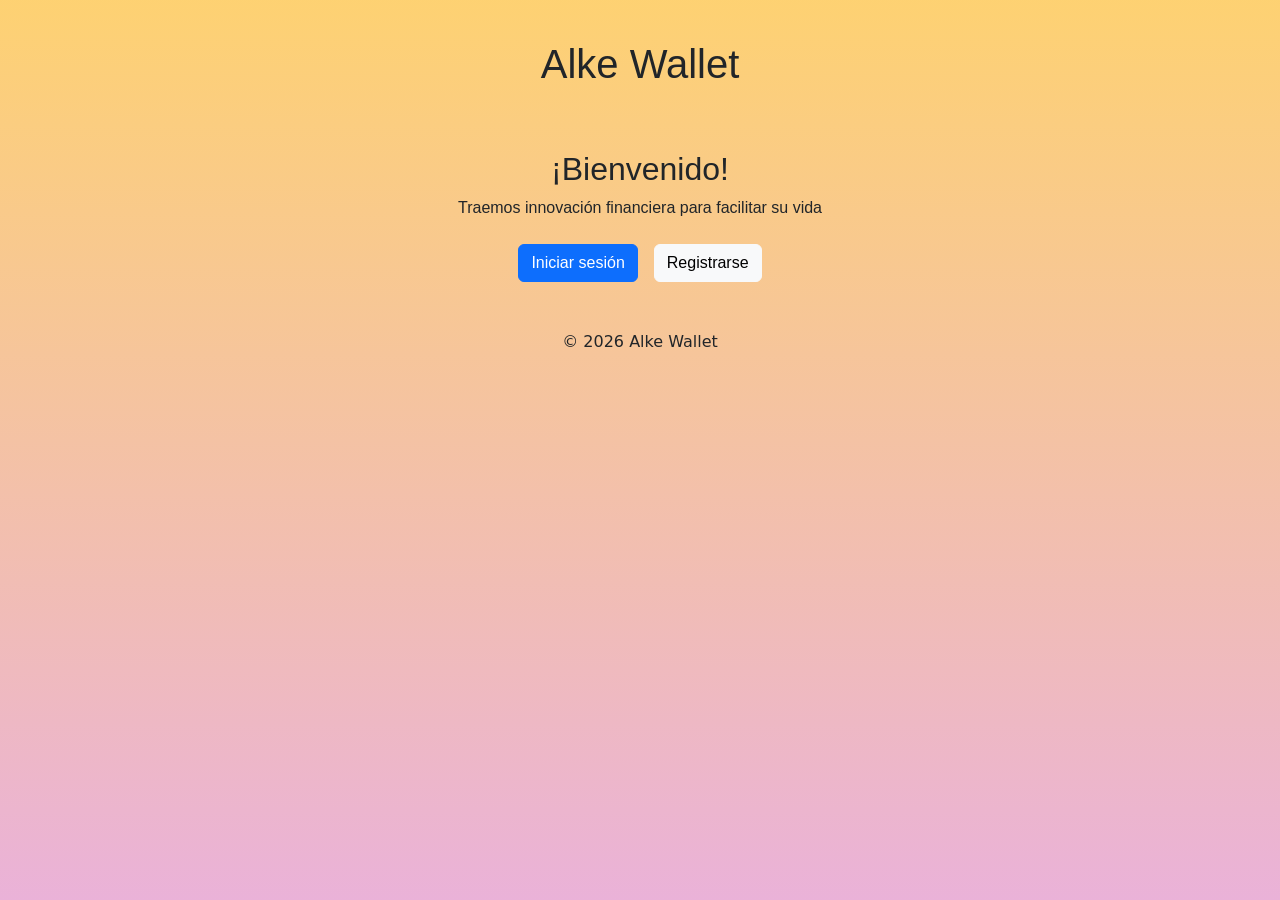
<file: index.html>
<!DOCTYPE html>
<html lang="es">

<head>
    <meta charset="UTF-8">
    <meta name="viewport" content="width=device-width, initial-scale=1.0">
    <title>Inicio Alke Wallet</title>
    <!--bootstrap-->
    <link href="https://cdn.jsdelivr.net/npm/bootstrap@5.3.8/dist/css/bootstrap.min.css" rel="stylesheet"
        integrity="sha384-sRIl4kxILFvY47J16cr9ZwB07vP4J8+LH7qKQnuqkuIAvNWLzeN8tE5YBujZqJLB" crossorigin="anonymous">
    <!--CSS-->
    <link rel="stylesheet" href="assets/css/style.css">
</head>

<body>

    <!--header-->

    <header class="text-center">
        <h1>Alke Wallet</h1>
    </header>

    <!--opciones de inicio-->

    <main class="container py-5" id="index">
        <div class="text-center">
            <h2>¡Bienvenido!</h2>
            <p>Traemos innovación financiera para facilitar su vida</p>

            <div class="d-flex flex-column flex-md-row justify-content-center gap-3 mt-4">
                <a href="login.html" class="btn btn-primary">
                    Iniciar sesión
                </a>

                <a href="register.html" class="btn btn-light">
                    Registrarse
                </a>
            </div>
        </div>
    </main>

    <!--pie de pagina-->

    <footer>
        <p class="text-center mb-0">© 2026 Alke Wallet</p>
    </footer>

    <!--javascript-->

    <script src="https://cdn.jsdelivr.net/npm/bootstrap@5.3.8/dist/js/bootstrap.bundle.min.js"></script>

    <script src="assets/js/login.js"></script>

</body>

</html>
</file>
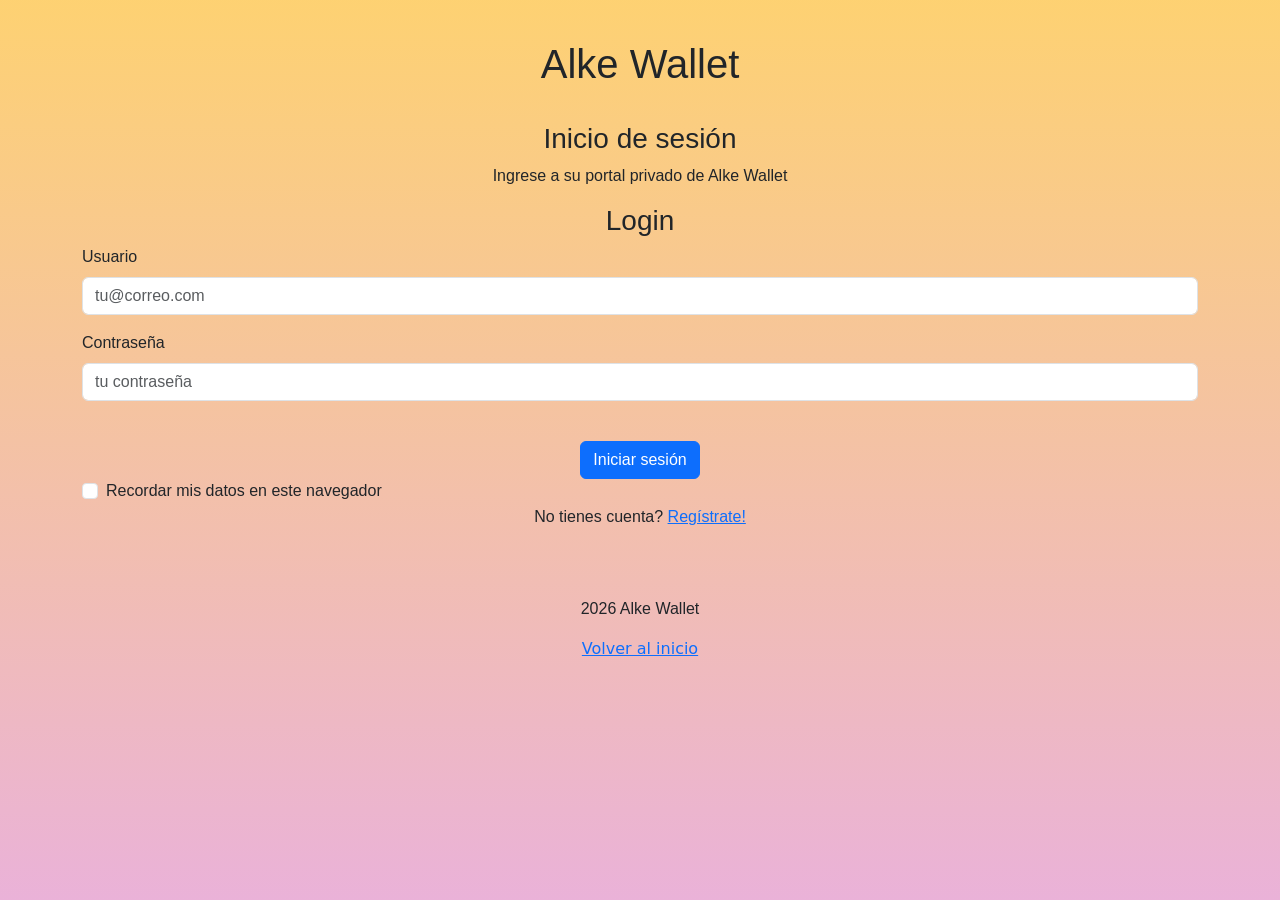
<file: deposit.html>
<!DOCTYPE html>
<html lang="es">

<head>
    <meta charset="UTF-8">
    <meta name="viewport" content="width=device-width, initial-scale=1.0">
    <title>Depositar a cuenta Alke Wallet</title>
    <!--bootstrap-->
    <link href="https://cdn.jsdelivr.net/npm/bootstrap@5.3.8/dist/css/bootstrap.min.css" rel="stylesheet"
        integrity="sha384-sRIl4kxILFvY47J16cr9ZwB07vP4J8+LH7qKQnuqkuIAvNWLzeN8tE5YBujZqJLB" crossorigin="anonymous">
    <!--CSS-->
    <link rel="stylesheet" href="assets/css/style.css">
</head>

<body>

<!--header depósitos-->    
    <header>
        <h1 class="d-flex justify-content-center">Depósitos</h1>
        <h3 class="d-flex justify-content-center">Aquí puede realizar depósitos a sus cuentas personales de Alke Wallet</h3>
        <div>
        <button class="btn btn-danger position-fixed top-0 end-0 m-3" id="logout" >Cerrar sesión</button>
        </div>
    </header>

<!--formulario depósitos-->    
    <main class="container mt-5">
        <div class="card p-4 shadow">
            <form class="box_deposit" id="formDepositar">
                <div class="mb-3">
                    <label for="banco">Banco de origen</label>
                    <select id="banco" name="origen" class="form-select" required>
                        <option value="" selected disabled>Seleccione un banco</option>
                        <option value="estado">Banco del Estado</option>
                        <option value="santander">Banco Santander</option>
                        <option value="bci">Banco BCI</option>
                        <option value="chile">Banco de Chile</option>
                        <option value="falabella">Banco Falabella</option>
                        <option value="itau">Banco Itaú</option>
                        <option value="bice">Banco BICE</option>
                        <option value="scotiabank">Scotiabank</option>
                    </select>
                </div>
                <div class="mb-3">
                    <label for="tpoCta">Tipo de cuenta</label>
                    <select id="tpoCta" name="tipo_cuenta" class="form-select" required>
                        <option value="" selected disabled>Seleccione un tipo de cuenta</option>
                        <option value="corriente">Corriente</option>
                        <option value="vista">Vista</option>
                        <option value="ahorro">Ahorro</option>
                        <option value="rut">CuentaRut</option>
                    </select>
                </div>

<!--formulario ingreso numerico-->

                <div class="mb-3">
                    <label for="cuenta">Número de cuenta</label>
                    <input type="text" class="form-control" name="cuenta" id="cuenta" pattern="[0-9]+" required>
                </div>
                <div class="mb-3">
                    <label for="monto">Monto a depositar</label>
                    <input type="number" class="form-control" name="monto" id="monto" min="1" required>
                </div>
                <div class="d-flex flex-column flex-md-row justify-content-center gap-3 mt-4">
                <button type="submit" class="btn btn-primary mt-3">Depositar</button>
                <div id="mensaje"></div>
            </div>
            </form>
        </div>
    </main>

<!--pie de pagina-->

    <footer>
        <p class="pie">© 2026 Alke Wallet</p>
        <div class="text-center">
            <a href="menu.html">Volver al inicio</a>
        </div>
    </footer>

<!--javascript-->    

    <script src="https://cdn.jsdelivr.net/npm/bootstrap@5.3.8/dist/js/bootstrap.bundle.min.js"></script>

    <script src="assets/js/deposit.js"></script>

</body>

</html>
</file>
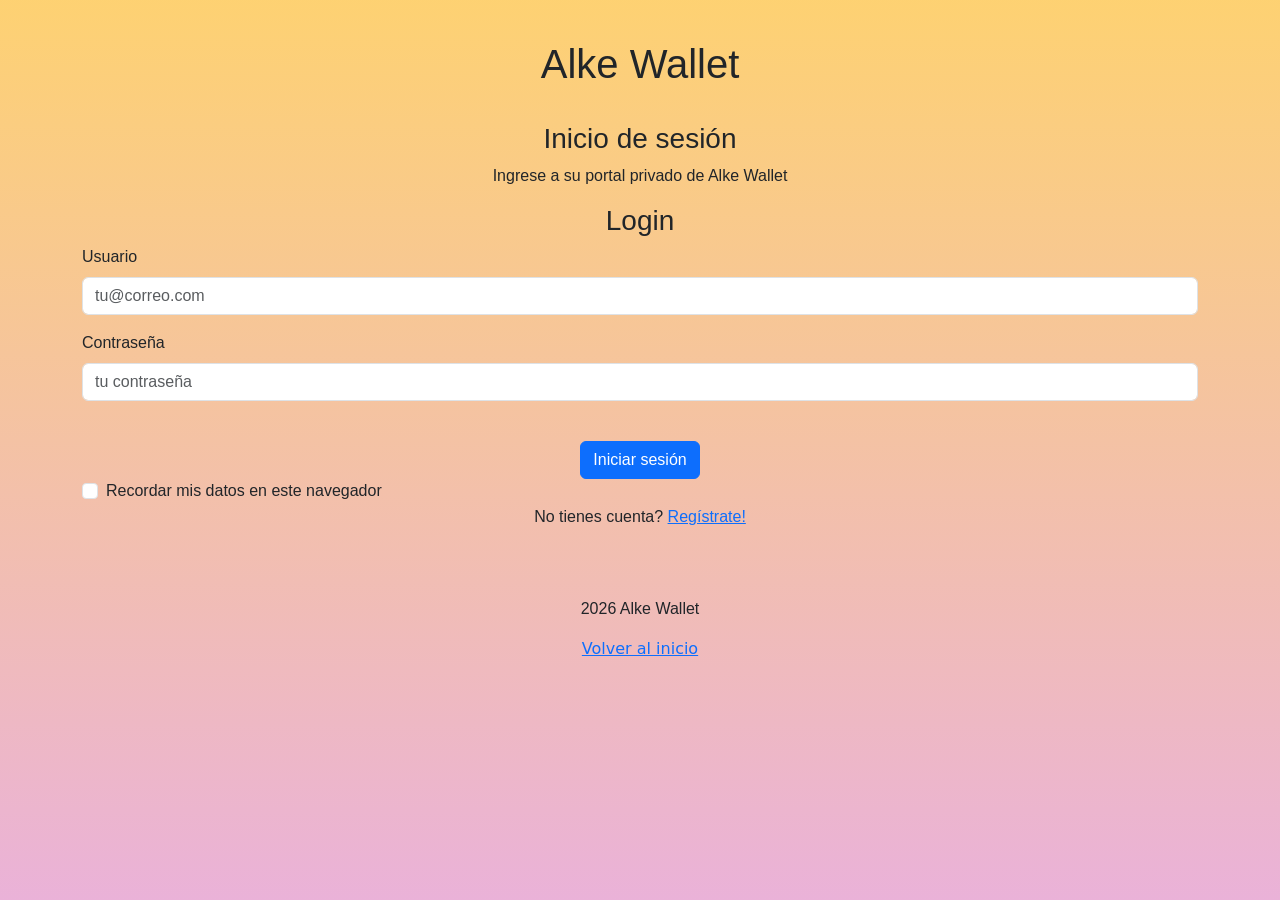
<file: login.html>
<!DOCTYPE html>
<html lang="es">

<head>
    <meta charset="UTF-8">
    <meta name="viewport" content="width=device-width, initial-scale=1.0">
    <title>Login Alke Wallet</title>
    <!--bootstrap-->
    <link href="https://cdn.jsdelivr.net/npm/bootstrap@5.3.8/dist/css/bootstrap.min.css" rel="stylesheet"
        integrity="sha384-sRIl4kxILFvY47J16cr9ZwB07vP4J8+LH7qKQnuqkuIAvNWLzeN8tE5YBujZqJLB" crossorigin="anonymous">
    <!--CSS-->
    <link rel="stylesheet" href="assets/css/style.css">
</head>

<body>

    <!--header login-->

    <header>
        <h1 class="d-flex justify-content-center">Alke Wallet</h1>
    </header>

    <!--login-->

    <main class="container" id="index">
        <div class="text-center">
            <h3>Inicio de sesión</h3>
            <p>Ingrese a su portal privado de Alke Wallet</p>
        </div>

        <div class="form mb-5">
            <h3 class="title">Login</h3>
            <form id="form-login">
                <div id="mensaje"></div>
                <div class="mb-3" id="nameLogin">
                    <label for="email" class="form-label">Usuario</label>
                    <input type="email" class="form-control" placeholder="tu@correo.com" name="email" id="email" autocomplete="email" required>
                </div>
                <div class="mb-3" id="passwordLogin">
                    <label for="password" class="form-label">Contraseña</label>
                    <input type="password" class="form-control" placeholder="tu contraseña" name="password" id="password" minlength="8" autocomplete="current-password" required>
                </div>
                <div class="d-flex flex-column flex-md-row justify-content-center gap-3 mt-4">
                    <button type="submit" class="btn btn-primary mt-3">Iniciar sesión</button>
                </div>
                <div class="form-check" id="rememberPassword">
                    <input type="checkbox" class="form-check-input" id="recordar-datos">
                    <label for="recordar-datos" class="form-check-label">Recordar mis datos en este navegador</label>
                </div>
                <div class="text-center">
                    <p>No tienes cuenta? <a href="register.html">Regístrate!</a></p>
                </div>
            </form>
        </div>
    </main>

    <!--pie de pagina-->

    <footer>
        <p class="pie">2026 Alke Wallet</p>
        <div class="text-center">
            <a href="index.html">Volver al inicio</a>
        </div>
    </footer>

    <!--javascript-->

    <script src="https://cdn.jsdelivr.net/npm/bootstrap@5.3.8/dist/js/bootstrap.bundle.min.js"></script>

    <script src="assets/js/login.js"></script>

</body>

</html>
</file>
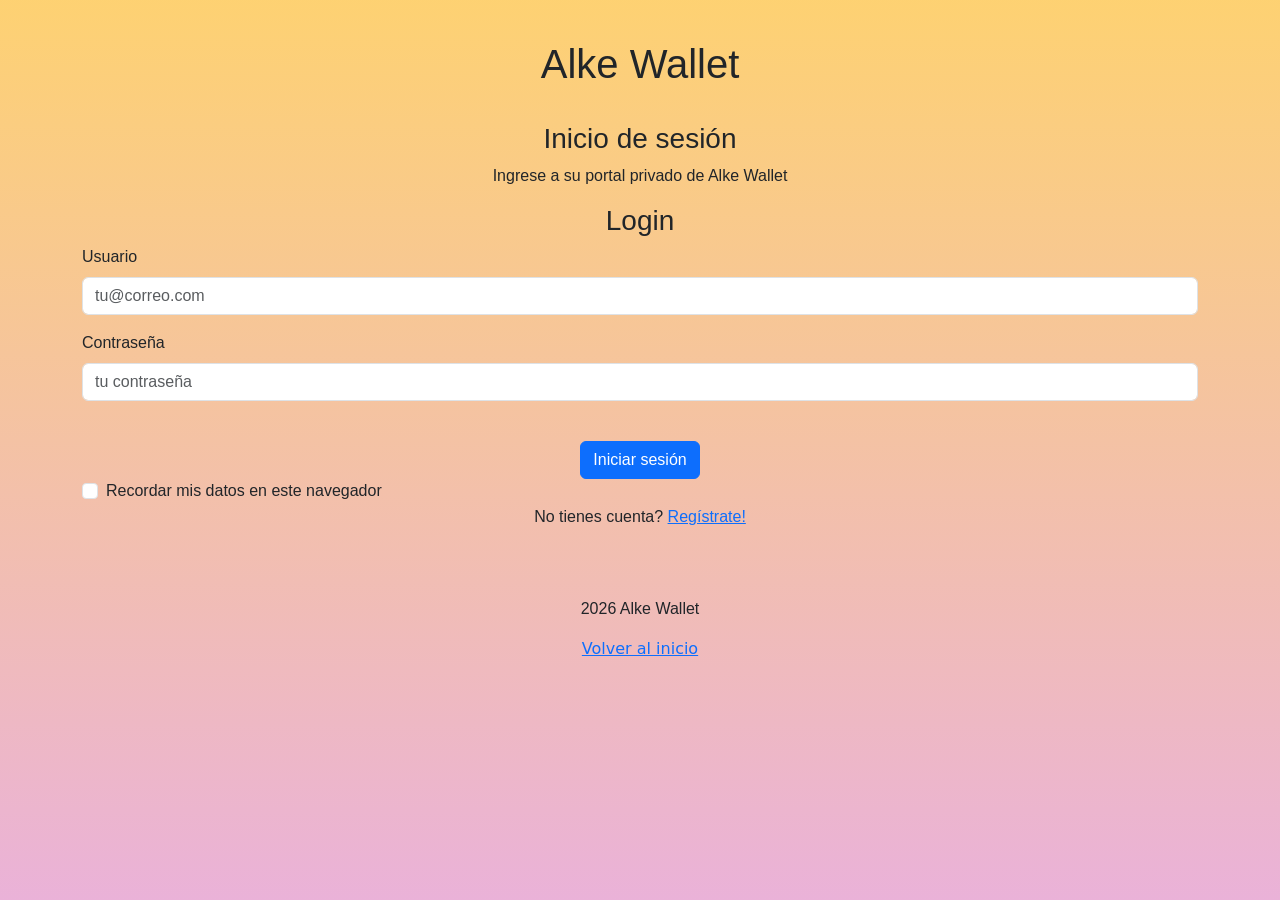
<file: menu.html>
<!DOCTYPE html>
<html lang="es">
<head>
    <meta charset="UTF-8">
    <meta name="viewport" content="width=device-width, initial-scale=1.0">
    <title>Servicios Alke Wallet</title>
    <!--bootstrap-->
    <link href="https://cdn.jsdelivr.net/npm/bootstrap@5.3.8/dist/css/bootstrap.min.css" rel="stylesheet"
        integrity="sha384-sRIl4kxILFvY47J16cr9ZwB07vP4J8+LH7qKQnuqkuIAvNWLzeN8tE5YBujZqJLB" crossorigin="anonymous">
    <!--CSS-->
    <link rel="stylesheet" href="assets/css/style.css">   
</head>

<!--cabecera-->

<body>
    <header>
        <h1 class="title">Portal privado Alke Wallet</h1>
        <div>
        <button class="btn btn-danger position-fixed top-0 end-0 m-3" id="logout" >Cerrar sesión</button>
        </div>
    </header>

<!--opciones-->    

    <main class="container mt-5">
        <section class="container">
            <div class="row justify-content-center mb-5">
                <div class="col-10 col-md-8">
                    <div class="card wallet-balance shadow-lg border-0">
                        <div class="text-center">
                            <h3 class="text-uppercase">Saldo disponible</h3><br>
                                <span class="saldo" id="saldo"></span>
                                    <p class="mb-0">Tu saldo actual</p>
                        </div>
                    </div>    
                </div>
            </div>
        </section>
        <section>
            <h4 class="title">Transferir</h4>
            <a href="sendmoney.html" class="boton-menu">Transferencias y envios</a>
        </section>
        <section>
            <h4 class="title">Depósitos</h4>
            <a href="deposit.html" class="boton-menu">Depositar dinero</a>
        </section>
        <section>
            <h4 class="title">Transacciones realizadas</h4>
            <a href="transactions.html" class="boton-menu">Historial de movimientos</a>
        </section>
    </main>

<!--pie de pagina-->

    <footer>
        <p class="pie">2026 Alke Wallet</p>
        <div class="text-center">
            <a href="menu.html">Volver al inicio</a>
        </div>
    </footer>

<!--javascript-->
    
    <script src="https://cdn.jsdelivr.net/npm/bootstrap@5.3.8/dist/js/bootstrap.bundle.min.js"></script>

    <script src="assets/js/menu.js"></script>

</body>
</html>
</file>
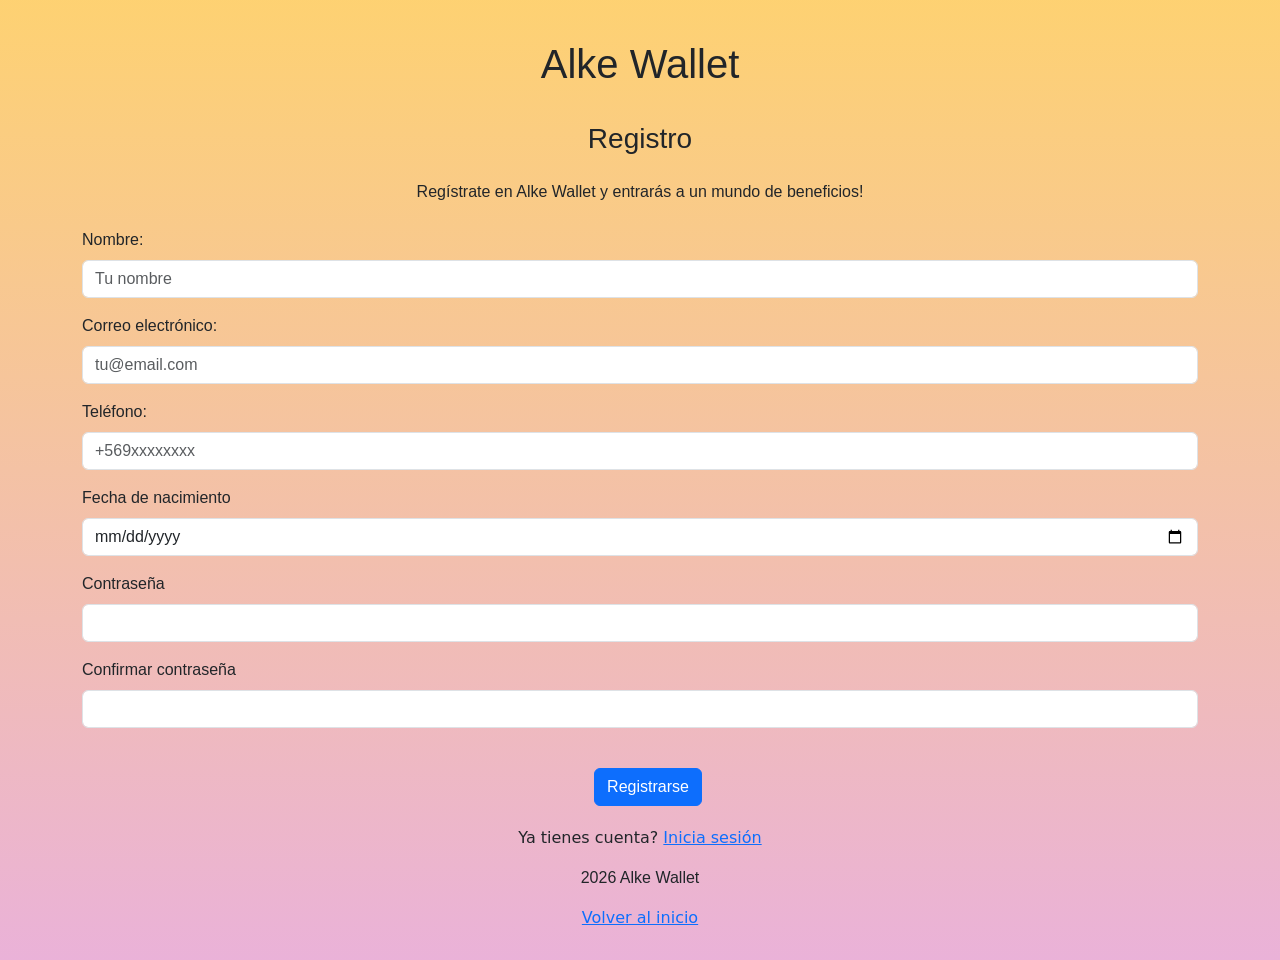
<file: register.html>
<!DOCTYPE html>
<html lang="es">

<head>
    <meta charset="UTF-8">
    <meta name="viewport" content="width=device-width, initial-scale=1.0">
    <title>Registrarse en Alke Wallet</title>

    <!--bootstrap-->
    <link href="https://cdn.jsdelivr.net/npm/bootstrap@5.3.8/dist/css/bootstrap.min.css" rel="stylesheet"
        integrity="sha384-sRIl4kxILFvY47J16cr9ZwB07vP4J8+LH7qKQnuqkuIAvNWLzeN8tE5YBujZqJLB" crossorigin="anonymous">
    <!--CSS-->
    <link rel="stylesheet" href="assets/css/style.css">
</head>

<body>

    <!--cabecera de pagina-->

    <header>
        <h1 class="d-flex justify-content-center">Alke Wallet</h1>
    </header>

    <!--formulario de registro-->

    <main class="container" id="register">
        <div id="mensaje"></div>
        <h3 class="text-center mb-4">Registro</h3>
        <p class="text-center mb-4">Regístrate en Alke Wallet y entrarás a un mundo de beneficios!</p>

        <form id="form-registro">
            <div class="mb-3 w-100">
                <label for="nombre" class="form-label">Nombre:</label>
                <input type="text" class="form-control" name="nombre" placeholder="Tu nombre" id="nombre" required>
            </div>

            <div class="mb-3 w-100">
                <label for="email" class="form-label">Correo electrónico:</label>
                <input type="email" id="email" class="form-control" name="email" placeholder="tu@email.com"
                    required>
            </div>

            <div class="mb-3 w-100">
                <label for="fono" class="form-label">Teléfono:</label>
                <input type="tel" id="fono" class="form-control" name="fono" placeholder="+569xxxxxxxx" maxlength="12" required>
            </div>

            <div class="mb-3 w-100">
                <label for="nacimiento" class="form-label">Fecha de nacimiento</label>
                <input type="date" id="nacimiento" class="form-control" name="nacimiento" max="2026-06-23" placeholder="01/01/2000"
                    required>
            </div>

            <div class="mb-3 w-100">
                <label for="password" class="form-label">Contraseña</label>
                <input type="password" class="form-control" name="password" id="password" minlength="8" required>
            </div>

            <div class="mb-3 w-100">
                <label for="confirmarpassword" class="form-label">Confirmar contraseña</label>
                <input type="password" class="form-control" name="confirmarpassword" id="confirmarpassword" required>
            </div>

            <!--botón de acción-->

            <div class="d-flex flex-column flex-md-row justify-content-center gap-3 mt-4">
                <div id="mensaje" class="mb-3"></div>
                <button type="submit" class="btn btn-primary mt-3">Registrarse</button>
            </div>

        </form>

    </main>

    <div class="text-center">
        <p>Ya tienes cuenta? <a href="login.html">Inicia sesión</a></p>
    </div>

    <!--pie de pagina-->

    <footer>
        <p class="pie"> 2026 Alke Wallet</p>
        <div class="text-center">
            <a href="index.html">Volver al inicio</a>
        </div>
    </footer>

    <!--javascript-->

    <script src="https://cdn.jsdelivr.net/npm/bootstrap@5.3.8/dist/js/bootstrap.bundle.min.js"></script>

    <script src="assets/js/register.js"></script>

</body>


</html>
</file>
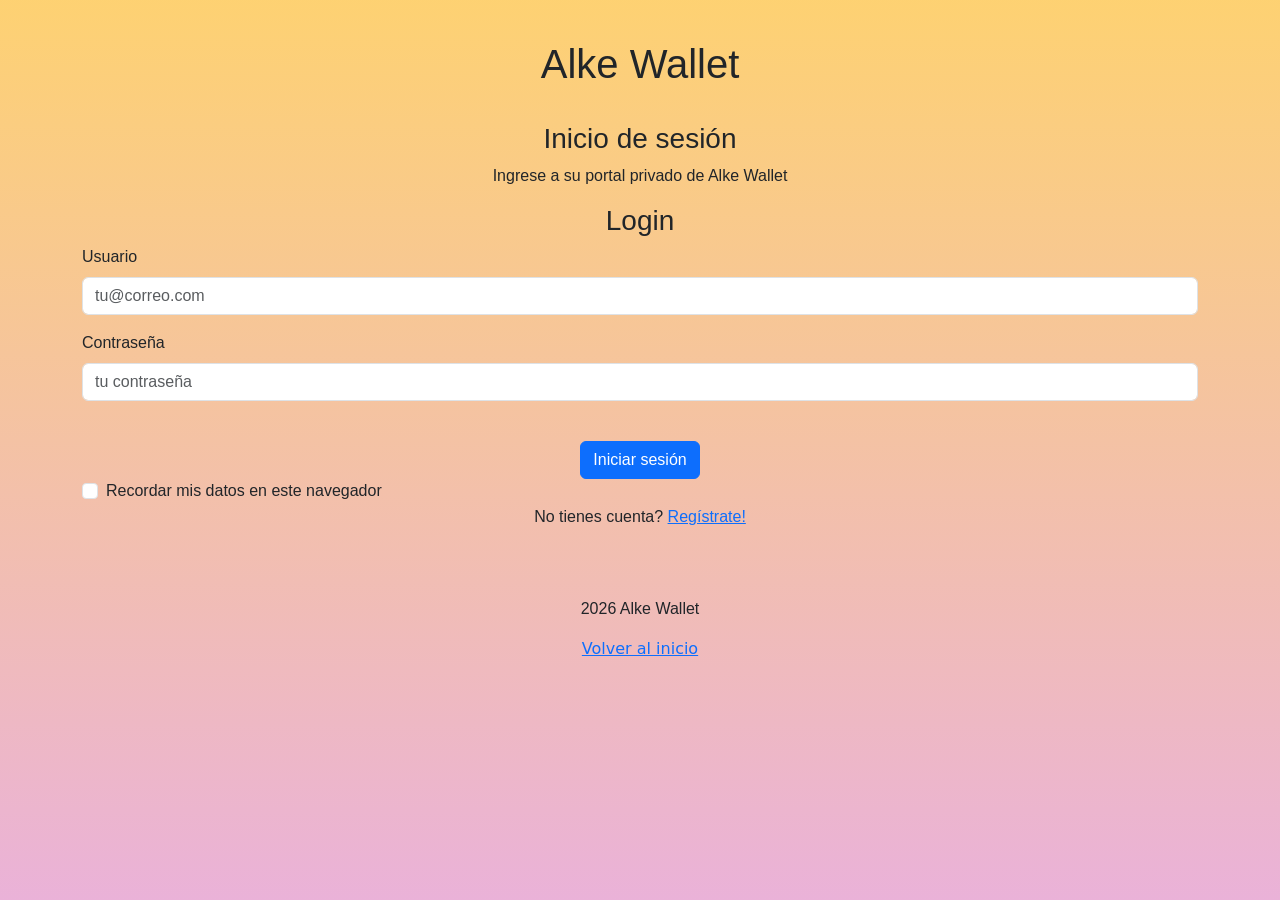
<file: sendmoneyalke.html>
<!DOCTYPE html>
<html lang="es">

<head>

    <meta charset="UTF-8">
    <meta name="viewport" content="width=device-width, initial-scale=1.0">

    <title>Transferencias | Alke Wallet</title>

    <!-- Bootstrap -->

    <link href="https://cdn.jsdelivr.net/npm/bootstrap@5.3.8/dist/css/bootstrap.min.css"
        rel="stylesheet">

    <!-- CSS -->

    <link rel="stylesheet" href="assets/css/style.css">

</head>

<body>

    <!-- Encabezado -->

    <header class="container mt-4">
        <h1 class="text-center">
            Transferencias a otros usuarios Alke Wallet</h1>
        <button id="logout" class="btn btn-danger position-fixed top-0 end-0 m-3">
        Cerrar sesión
        </button>
    </header>

<!-- Contenido -->

    <main class="container mt-5">
        <div class="card shadow-lg border-0 p-4">
            <h2 class="text-center mb-4">Enviar dinero</h2>

<!-- Saldo -->

    <div class="alert alert-info text-center">Saldo disponible
    <br>
    <strong class="saldo"></strong>
    </div>

<!-- Mensajes -->

    <div id="mensaje"></div>

<!-- Formulario -->

    <form id="formEnvio">

<!-- Buscar usuario -->

    <div class="mb-3">
        <label  for="buscarUsuario" class="form-label">
            Buscar destinatario
        </label>

    <input  type="text" id="buscarUsuario" class="form-control" placeholder="Nombre o @usuario">
    </div>

<!-- Resultados -->

    <div id="listaUsuarios" class="list-group mb-3"></div>

<!-- Monto -->

    <div class="mb-3">
        <label for="monto" class="form-label">Monto</label>
        <input type="number" id="monto" class="form-control" min="1" required>
    </div>
    <button type="submit" class="btn btn-primary w-100">Transferir</button>

    </form>
    <hr>

<!-- Contactos -->

    <h3 class="mt-4">Agregar contacto</h3>
        <form id="formContacto">
            <div class="mb-3">
                <label for="usuario" class="form-label">Usuario (@usuario)</label>
                <input type="text" id="usuario" class="form-control" placeholder="Ejemplo: fernando" required>
            </div>
            <button type="submit" class="btn btn-success">Agregar contacto</button>
        </form>
        <hr>

<!-- Lista -->

    <h3>Mis contactos</h3>
    <div>
        <ul id="listaContactos" class="list-group">
        </ul>
    </div>

    </main>

<!-- Pie -->

    <footer class="text-center mt-5 mb-3">
        <p>© 2026 Alke Wallet</p>
        <a href="menu.html">Volver al menú</a>
    </footer>

<!-- Bootstrap -->

    <script src="https://cdn.jsdelivr.net/npm/bootstrap@5.3.8/dist/js/bootstrap.bundle.min.js"></script>

<!-- JavaScript -->

    <script src="assets/js/sendmoney.js"></script>

</body>

</html>
</file>
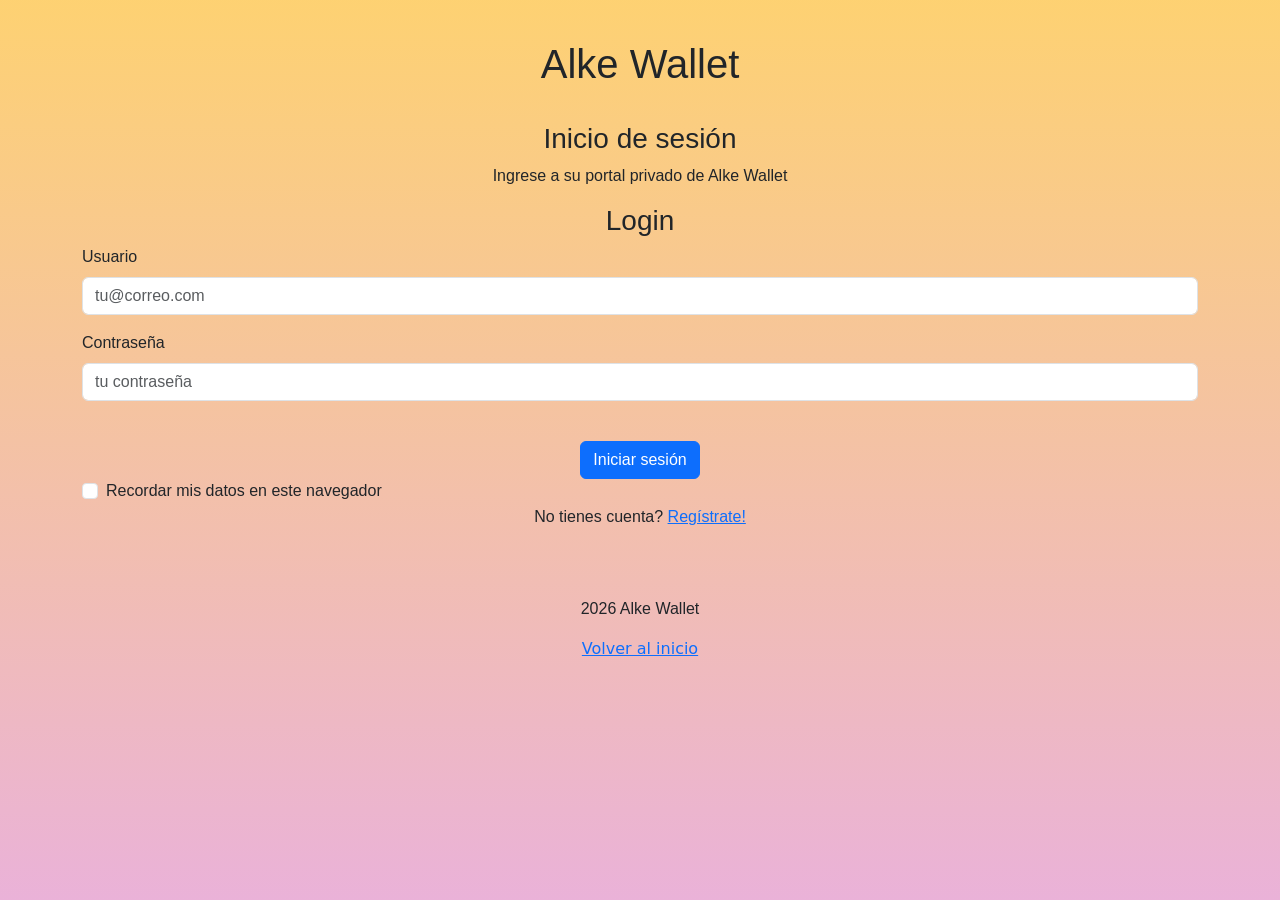
<file: sendmoneybank.html>
<!DOCTYPE html>
<html lang="es">

<head>
    <meta charset="UTF-8">
    <meta name="viewport" content="width=device-width, initial-scale=1.0">
    <title>Transferencias</title>

    <!--bootstrap-->

    <link href="https://cdn.jsdelivr.net/npm/bootstrap@5.3.8/dist/css/bootstrap.min.css" rel="stylesheet"
        integrity="sha384-sRIl4kxILFvY47J16cr9ZwB07vP4J8+LH7qKQnuqkuIAvNWLzeN8tE5YBujZqJLB" crossorigin="anonymous">

    <!--CSS-->

    <link rel="stylesheet" href="assets/css/style.css">

</head>

<body>

    <!--cabecera-->

    <header>
        <h1 class="text-center">Transferencias Alke Wallet</h1>
        <div>
        <button class="btn btn-danger position-fixed top-0 end-0 m-3" id="logout">Cerrar sesión</button>
        </div>
    </header>

    <!--formulario transferencia-->

    <main class="container mt-5">
        <div class="card shadow-lg border-0 p-4">
            <h2 class="d-flex justify-content-center">Transferir</h2>
            <h4 class="d-flex justify-content-center">Envíe dinero a otras personas y deposite entre cuentas propias!
            </h4>
            <div>
                <h3 class="title">Datos del receptor</h3>
            </div>
            <form id="form-transfer">
                <div>
                    <div class="mb-3 w-100">
                        <label for="nombre" class="form-label">Nombre receptor</label>
                        <input type="text" class="form-control" name="nombre" id="nombre" required>
                    </div>
                    <div class="mb-3 w-100">
                        <label for="banco" class="form-label">Banco destinatario</label>
                        <select id="banco" name="destinatario" class="form-select" required>
                            <option value="" selected disabled>Seleccione el Banco</option>
                            <option value="estado">Banco del Estado</option>
                            <option value="santander">Banco Santander</option>
                            <option value="bci">Banco BCI</option>
                            <option value="chile">Banco de Chile</option>
                            <option value="falabella">Banco Falabella</option>
                            <option value="itau">Banco Itaú</option>
                            <option value="bice">Banco BICE</option>
                            <option value="scotiabank">Scotiabank</option>
                        </select>
                    </div>
                    <div class="mb-3 w-100">
                        <label for="tpo-cta" class="form-label">Tipo de cuenta</label>
                        <select id="tpo-cta" name="tipoCuenta" class="form-select" required>
                            <option value="" selected disabled>Seleccione un tipo de cuenta</option>
                            <option value="corriente">Corriente</option>
                            <option value="vista">Vista</option>
                            <option value="ahorro">Ahorro</option>
                            <option value="rut">CuentaRut</option>
                        </select>
                    </div>
                    <div class="mb-3 w-100">
                        <label for="nro-cta" class="form-label">Número de cuenta destino</label>
                        <input type="text" class="form-control" name="nro-cta" id="nro-cta" maxlength="20" required>
                    </div>
                    <div class="mb-3 w-100">
                        <label for="email" class="form-label">Correo electrónico</label>
                        <input type="email" class="form-control" name="email" id="email" required>
                    </div>
                    <div class="form-check">
                        <label for="frecuente" class="form-check-label">Hacer de éste un destinatario frecuente</label>
                        <input type="checkbox" class="form-check-input" id="frecuente">
                    </div>
                    <hr>
                    <div>
                        <h3 class="title">Datos del emisor</h3>
                    </div>
                    <div class="mb-3">
                        <label for="origen" class="form-label">Cuenta de origen</label>
                        <input type="text" class="form-control" name="origen" id="origen" maxlength="20" required>
                    </div>
                    <div class="mb-3">
                        <label for="monto" class="form-label">Monto a transferir</label>
                        <input type="number" class="form-control" name="monto" id="monto" min="1" required>
                    </div>
                    <div class="mb-3">
                        <label for="clave">Contraseña</label>
                        <input type="password" class="form-control" name="clave" id="clave" minlength="8" required>
                    </div>

                    <!--botón de accióm-->

                    <div class="d-flex flex-column flex-md-row justify-content-center gap-3 mt-4">
                        <button type="submit" class="btn btn-primary mt-3">Transferir</button>
                    </div>
                </div>
            </form>
        </div>

    </main>

    <!--pie de página-->

    <footer>
        <p class="pie">2026 Alke Wallet</p>
        <div class="text-center">
            <a href="menu.html">Volver al inicio</a>
        </div>
    </footer>

    <!--javascript-->

    <script src="https://cdn.jsdelivr.net/npm/bootstrap@5.3.8/dist/js/bootstrap.bundle.min.js"></script>

    <script src="assets/js/sendmoney.js"></script>

</body>

</html>
</file>
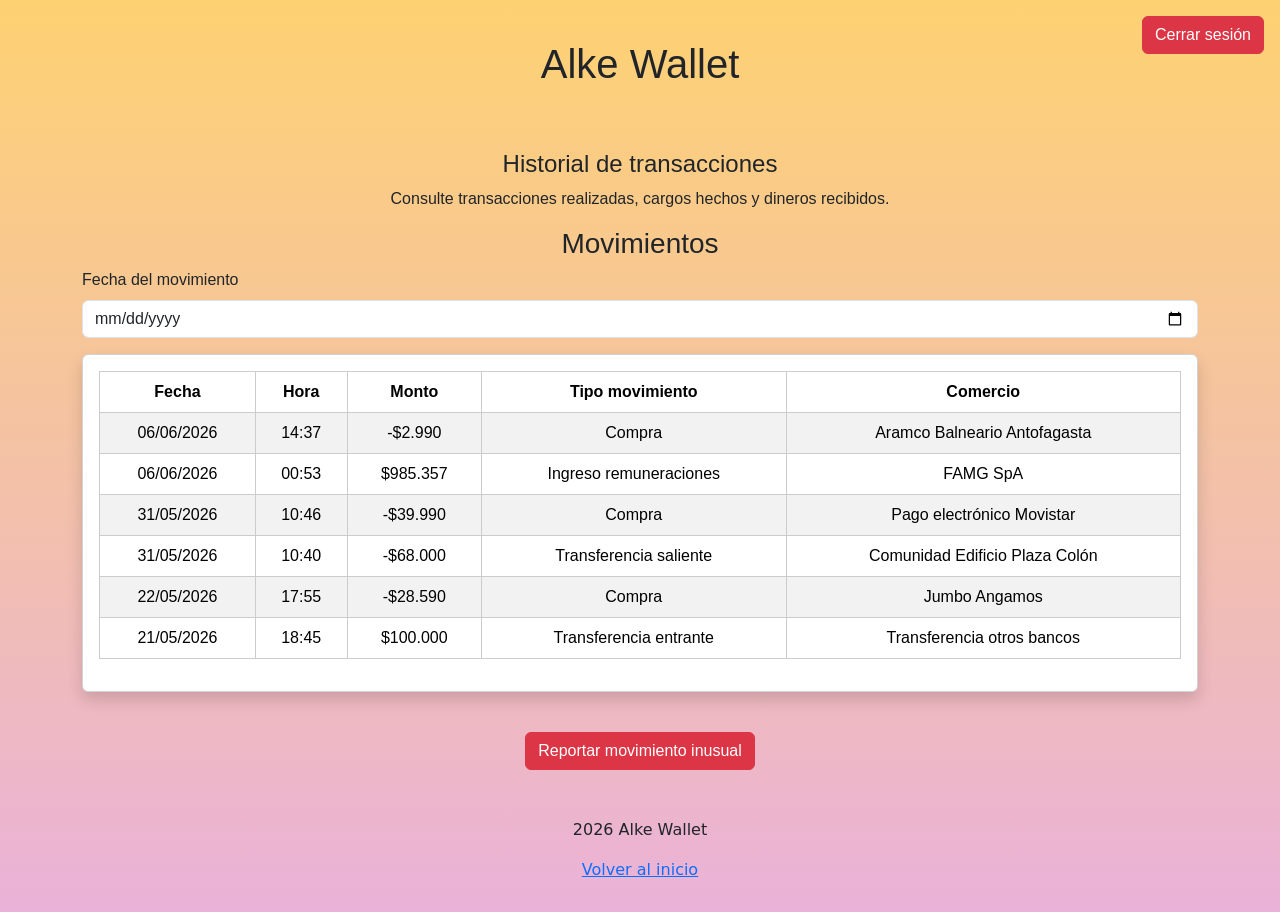
<file: transactions.html>
<!DOCTYPE html>
<html lang="es">

<head>
    <meta charset="UTF-8">
    <meta name="viewport" content="width=device-width, initial-scale=1.0">
    <title>Historial de transacciones</title>

    <!--bootstrap-->

    <link href="https://cdn.jsdelivr.net/npm/bootstrap@5.3.8/dist/css/bootstrap.min.css" rel="stylesheet"
        integrity="sha384-sRIl4kxILFvY47J16cr9ZwB07vP4J8+LH7qKQnuqkuIAvNWLzeN8tE5YBujZqJLB" crossorigin="anonymous">

    <!--CSS-->

    <link rel="stylesheet" href="assets/css/style.css">

</head>

<body>

    <!--cabecera-->

    <header>
        <h1 class="d-flex justify-content-center">Alke Wallet</h1>
        <div>
        <button class="btn btn-danger position-fixed top-0 end-0 m-3" id="logout">Cerrar sesión</button>
        </div>
    </header>

    <!--movimientos-->

    <main class="container py-5" id="transferencia">
        <div class="text-center">
            <h4>Historial de transacciones</h4>
            <p>Consulte transacciones realizadas, cargos hechos y dineros recibidos.</p>
        </div>
        <h3 class="title">Movimientos</h3>
        <section>
            <div class="mb-3">
                <label for="fecha" class="form-label">Fecha del movimiento</label>
                <input type="date" class="form-control" name="fecha" id="fecha">
            </div>
            <div class="card shadow">
                <div class="card-body">
                    <div class="table-responsive" id="tabla">
                        <table class="table table-striped">
                            <thead>
                                <tr>
                                    <th>Fecha</th>
                                    <th>Hora</th>
                                    <th>Monto</th>
                                    <th>Tipo movimiento</th>
                                    <th>Comercio</th>
                                </tr>
                            </thead>
                            <tbody id="tablaMovimientos">
                                <tr>
                                    <td>06/06/2026</td>
                                    <td>14:37</td>
                                    <td class="egreso">-$2.990</td>
                                    <td>Compra</td>
                                    <td>Aramco Balneario Antofagasta</td>
                                </tr>
                                <tr>
                                    <td>06/06/2026</td>
                                    <td>00:53</td>
                                    <td class="ingreso">$985.357</td>
                                    <td>Ingreso remuneraciones</td>
                                    <td>FAMG SpA</td>
                                </tr>
                                <tr>
                                    <td>31/05/2026</td>
                                    <td>10:46</td>
                                    <td class="egreso">-$39.990</td>
                                    <td>Compra</td>
                                    <td>Pago electrónico Movistar</td>
                                </tr>
                                <tr>
                                    <td>31/05/2026</td>
                                    <td>10:40</td>
                                    <td class="egreso">-$68.000</td>
                                    <td>Transferencia saliente</td>
                                    <td>Comunidad Edificio Plaza Colón</td>
                                </tr>
                                <tr>
                                    <td>22/05/2026</td>
                                    <td>17:55</td>
                                    <td class="egreso">-$28.590</td>
                                    <td>Compra</td>
                                    <td>Jumbo Angamos</td>
                                </tr>
                                <tr>
                                    <td>21/05/2026</td>
                                    <td>18:45</td>
                                    <td class="egreso">$100.000</td>
                                    <td>Transferencia entrante</td>
                                    <td>Transferencia otros bancos</td>
                                </tr>
                            </tbody>
                        </table>
                    </div>
                </div>
            </div>
        </section>
        <div>
            <div class="d-flex flex-column flex-md-row justify-content-center gap-3 mt-4">
                <button type="button" class="btn btn-danger mt-3" id="btnReporte">Reportar movimiento inusual</button>
            </div>
        </div>
    </main>

    <!--pie de página-->

    <footer class="text-center">
        <p>2026 Alke Wallet</p>
        <div class="text-center">
            <a href="menu.html">Volver al inicio</a>
        </div>
    </footer>

    <!--javascript-->

    <script src="https://cdn.jsdelivr.net/npm/bootstrap@5.3.8/dist/js/bootstrap.bundle.min.js"></script>

    <script src="assets/js/transactions.js"></script>

</body>

</html>
</file>
<file: assets/css/style.css>
/*--css--*/

/*--cuerpo--*/

body {
    margin: 0px;
    padding: 30px;
    min-height: 100vh;
    background-image: linear-gradient(0deg,rgba(195, 34, 144, 0.35) 0%, rgba(253, 187, 45, 0.67) 100%);
}

/*--cabecera--*/

header {
    font-family: 'Gill Sans', 'Gill Sans MT', Calibri, 'Trebuchet MS', sans-serif;
    height: 8vh;
    padding: 10px;
    position: relative;
}

/*--sección principal--*/

main {
    padding: 20px;
    font-family: 'Gill Sans', 'Gill Sans MT', Calibri, 'Trebuchet MS', sans-serif;
    
}

/*--título y pie de página--*/

.title, .pie {
    font-family: 'Gill Sans', 'Gill Sans MT', sans-serif;
    display: flex;
    justify-content: center;
}


/*--botones--*/

.boton-menu {
    background-color: #007BFF;
    color: white;
    padding: 10px 20px;
    text-decoration: none;
    border-radius: 5px;
    font-family: sans-serif;
    display: flex;
    justify-content: center;
    align-items: center;
    height: 5vh;
    gap: 10px;
    transition: all 0.3s ease;
}

.boton-menu:hover {
    transform: scale(1.015);
    box-shadow: 0 0 10px rgba(0, 0, 0, 0.29);
    border: none;
}

/*--tabla--*/

table {
    width: 100%;
    border-collapse: collapse;
}

th, td {
    border: 1px solid #ccc;
    padding: 10px;
    text-align: center;
}

th {
    background-color: #007BFF;
    color: white;
}
</file>
